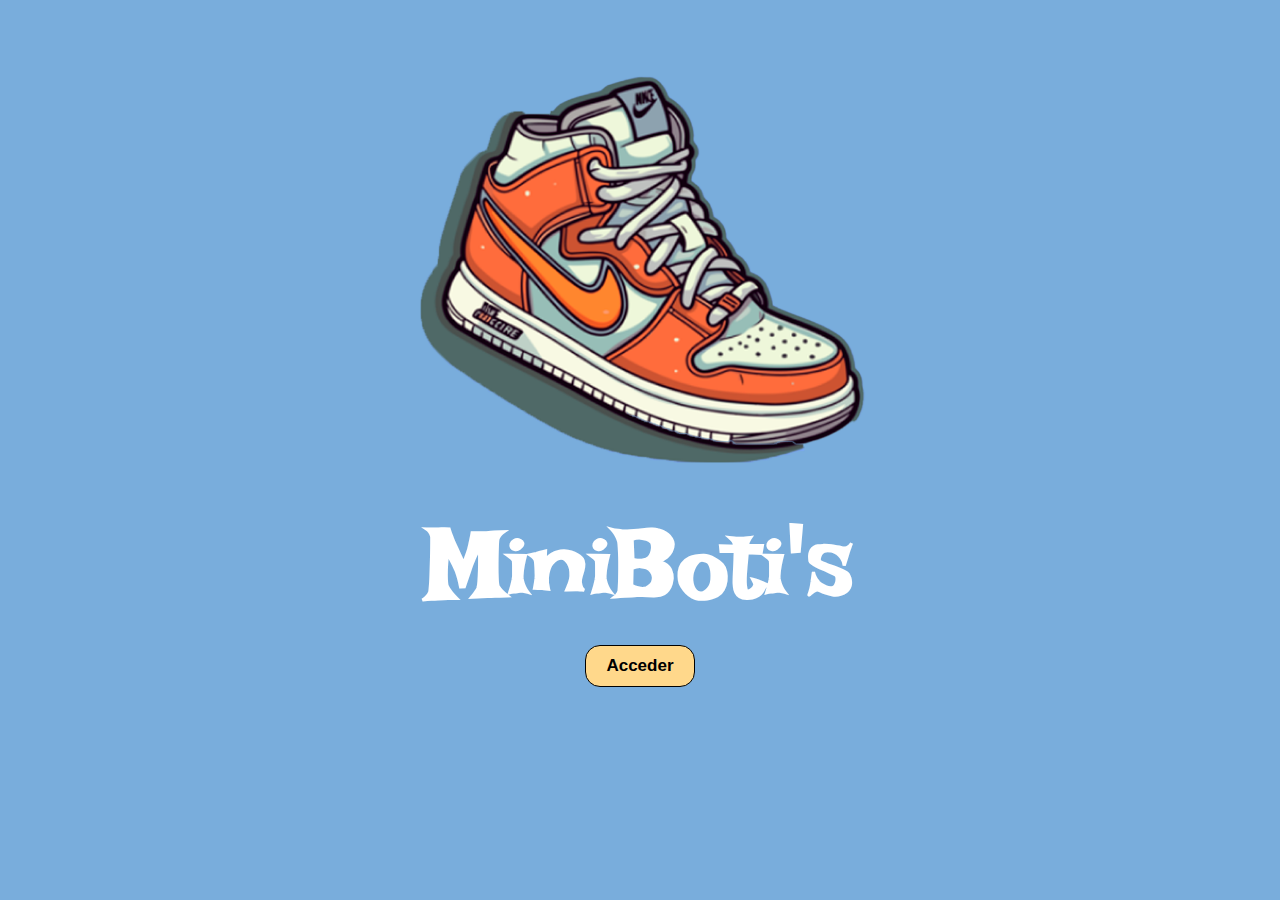
<file: index.html>
<!DOCTYPE html>
<html lang="en" class="acceso">
<head>
    <meta charset="UTF-8">
    <meta name="viewport" content="width=device-width, initial-scale=1.0">
    <link rel="shortcut icon" href="assets/img/logo.png" type="image/x-icon">
    <link rel="stylesheet" href="estilos.css">
    <title>MiniBoti's</title>
</head>
<body>
    <main class="acceso">
        <img src="assets/img/logo.png" alt="logo" id="logo-index">
        <h1 id="titulo-index">MiniBoti's</h1>
        <form action="pages/inicio_sesion.html">
            <input type="submit" value="Acceder" id="acceder">
        </form>
    </main>
</body>
</html>
</file>
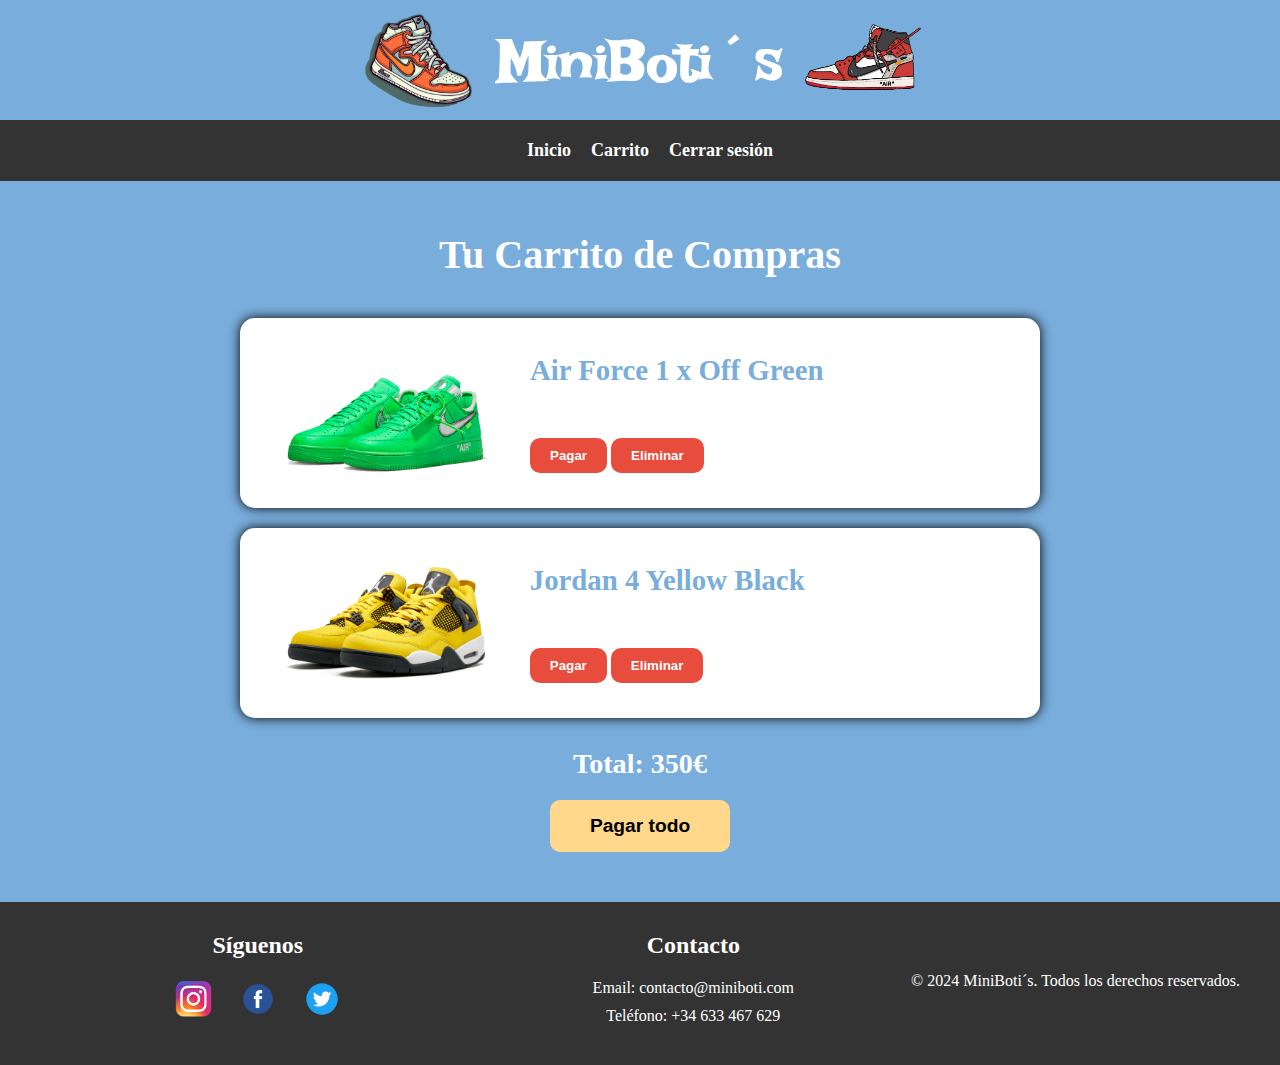
<file: pages/carrito.html>
<!DOCTYPE html>
<html lang="en">
<head>
    <meta charset="UTF-8">
    <meta name="viewport" content="width=device-width, initial-scale=1.0">
    <link rel="stylesheet" href="../estilos.css">
    <title>Carrito - MiniBoti's</title>
</head>
<body>
    <!-- Header -->
    <header class="header_menu">
        <img src="../assets/img/logo.png" alt="logo" id="logo1">
        <h1>MiniBoti´s</h1>
        <img src="../assets/img/logo2.png" alt="logo2" id="logo2">
    </header>

    <!-- Navegación -->
    <nav class="nav">
        <ul class="nav__list">
            <li class="nav__item">
                <a href="menu.html" class="nav__link">Inicio</a>
            </li>
            <li class="nav__item">
                <a href="carrito.html" class="nav__link">Carrito</a>
            </li>
            <li class="nav__item">
                <a href="inicio_sesion.html" class="nav__link">Cerrar sesión</a>
            </li>
        </ul>
    </nav>

    <!-- Main Content - Carrito -->
    <main class="carrito">
        <section class="carrito__section">
            <h2 class="carrito__titulo">Tu Carrito de Compras</h2>
            
            <!-- Contenedor de Productos en el Carrito -->
            <div class="carrito__container">
                <!-- Ejemplo de un artículo en el carrito -->
                <article class="carrito__producto">
                    <img src="../assets/img/producto1b.png" alt="producto1" class="carrito__img">
                    <div class="carrito__info">
                        <h3>Air Force 1 x Off Green</h3>
                        <p>Cantidad: 1</p>
                        <p>Precio: 180€</p>
                        <button class="carrito__boton">Pagar</button>
                        <button class="carrito__boton">Eliminar</button>
                    </div>
                </article>

                <!-- Añadir más artículos al carrito como este -->
                <article class="carrito__producto">
                    <img src="../assets/img/producto2.png" alt="producto2" class="carrito__img">
                    <div class="carrito__info">
                        <h3>Jordan 4 Yellow Black</h3>
                        <p>Cantidad: 1</p>
                        <p>Precio: 170€</p>
                        <button class="carrito__boton">Pagar</button>
                        <button class="carrito__boton">Eliminar</button>
                    </div>
                </article>
            </div>

            <!-- Total y botón de comprar -->
            <div class="carrito__total">
                <h3>Total: 350€</h3>
                <button class="carrito__comprar">Pagar todo</button>
            </div>
        </section>
    </main>

    <!-- Footer -->
    <footer class="footer">
        <div class="footer__container">
            <div class="footer__socials">
                <h3>Síguenos</h3>
                <ul class="footer__social-list">
                    <li class="footer__social-item">
                        <a href="https://www.instagram.com" class="footer__social-link" target="_blank">
                            <img src="../assets/img/instagram.png" alt="Instagram" class="footer__social-icon">
                        </a>
                    </li>
                    <li class="footer__social-item">
                        <a href="https://www.facebook.com" class="footer__social-link" target="_blank">
                            <img src="../assets/img/facebook.png" alt="Facebook" class="footer__social-icon">
                        </a>
                    </li>
                    <li class="footer__social-item">
                        <a href="https://www.twitter.com" class="footer__social-link" target="_blank">
                            <img src="../assets/img/twitter.png" alt="Twitter" class="footer__social-icon">
                        </a>
                    </li>
                </ul>
            </div>

            <div class="footer__contact">
                <h3>Contacto</h3>
                <ul class="footer__contact-list">
                    <li>Email: <a href="mailto:contacto@miniboti.com">contacto@miniboti.com</a></li>
                    <li>Teléfono: +34 633 467 629</li>
                </ul>
            </div>

            <div class="footer__copyright">
                <p>&copy; 2024 MiniBoti´s. Todos los derechos reservados.</p>
            </div>
        </div>
    </footer>
</body>
</html>
</file>
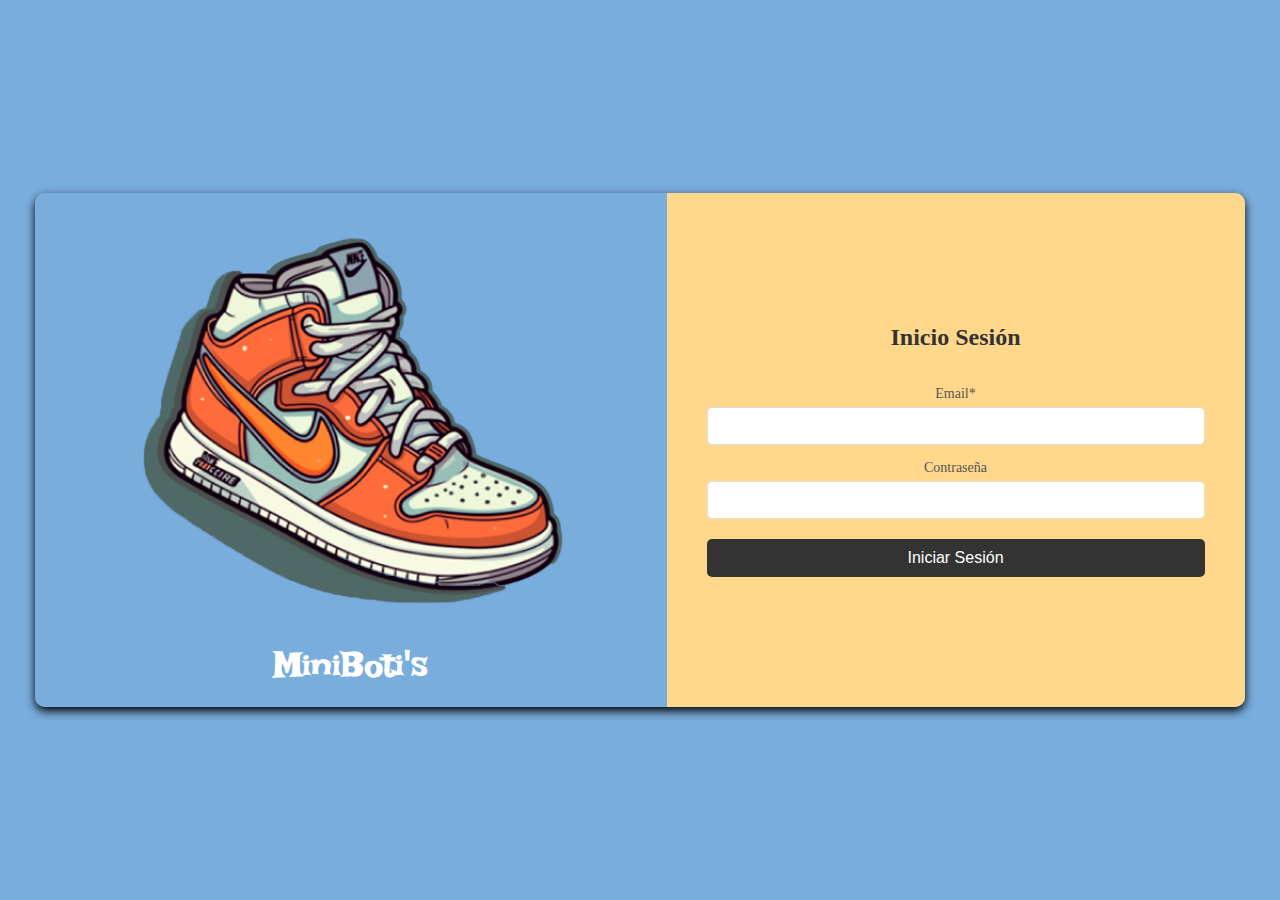
<file: pages/inicio_sesion.html>
<!DOCTYPE html>
<html lang="en" id="inicio-sesion">
<head>
    <meta charset="UTF-8">
    <meta name="viewport" content="width=device-width, initial-scale=1.0">
    <link rel="shortcut icon" href="../assets/img/logo.png" type="image/x-icon">
    <link rel="stylesheet" href="../estilos.css">
    <title>MiniBoti's</title>
</head>
<body id="body-inicio-sesion">
    <main id="main-inicio-sesion">
        <section id="lateral">    
            <img src="../assets/img/logo.png" alt="logo" id="logo-inicio-sesion">
            <h1 id="titulo-inicio-sesion">MiniBoti's</h1>
        </section>
        <section id="sesion">
            <h1>Inicio Sesión</h1>
            <form action="menu.html">
                <label for="email">Email*</label>
                <input type="email" name="email" id="email" required>
                <label for="password">Contraseña</label>
                <input type="password" name="password" id="password" required minlength="6">
                <input type="submit" value="Iniciar Sesión">
            </form>
        </section>
    </main>
</body>
</html>
</file>
<file: estilos.css>
@font-face {
    font-family: "Irish-Grover";
    src: url("assets/fonts/IrishGrover-Regular.ttf") format(truetype);
    font-weight: normal;
    font-size: normal;

}
* {
    margin: 0px;
    padding: 0px;
    box-sizing: border-box;
    
}
:root {
    --padding-container: 80px 0;
    --color-primario: #79ADDC;
    --color-seconday: #FFD88B;
    --color-grisecillo:#D0D9E0;
    --align-title: center;
    --box-shadow: 0 0 12px rgba(0, 0, 0, 1);
}
.acceso {
    display: flex;
    flex-direction: column;
    align-items: center;
    justify-content: center;
    text-align: center;
    background-color: var(--color-primario);
}
#logo-index {
    margin-top: 50px;
    width: 500px;
    margin-bottom: 20px;
}
#titulo-index {
    color: white;
    font-size: 100px;
    font-family: Irish-Grover;
}
#acceder {
    border-radius: 15px;
    color: black;
    background-color: var(--color-seconday);
    border: 1px solid black;
    padding: 10px 20px;
    font-size: 17px;
    font-weight: bold;
    margin-top: 20px;
    cursor: pointer;
}


#inicio-sesion,#body-inicio-sesion {
    height: 100%;
    margin: 0;
    display: flex;
    align-items: center;
    justify-content: center;
    background-color: var(--color-primario); 
}

#main-inicio-sesion {
    display: flex;
    box-shadow: 0 4px 10px rgba(0, 0, 0, 2);
    background-color: var(--color-primario);
    border-radius: 10px;
    overflow: hidden;
}

#lateral {
    display: flex;
    flex-direction: column;
    align-items: center;
    justify-content: center;
    background-color: var(--color-primario);
    color: white;
    padding: 20px;
}

#logo-inicio-sesion {
    width: 80%;
    margin-bottom: 20px;
}

#titulo-inicio-sesion {
    font-size: 36px;
    font-family: Irish-Grover, sans-serif;
    text-align: center;
}

#sesion {
    display: flex;
    flex-direction: column;
    justify-content: center;
    width: 60%;
    padding: 40px;
    background-color: var(--color-seconday);
}

#sesion h1 {
    font-size: 24px;
    margin-bottom: 20px;
    color: #333;
    text-align: center;
}

form label {
    display: block;
    margin-top: 15px;
    font-size: 14px;
    color: #555;
    text-align: center;
}

form input[type="email"],
form input[type="password"] {
    width: 100%;
    padding: 10px;
    margin-top: 5px;
    border: 1px solid #ddd;
    border-radius: 5px;
    font-size: 14px;
}

form input[type="submit"] {
    width: 100%;
    padding: 10px;
    margin-top: 20px;
    font-size: 16px;
    color: white;
    background-color: #333;
    border: none;
    border-radius: 5px;
    cursor: pointer;
}

form input[type="submit"]:hover {
    background-color: #555;
}

/*Pagina menu*/
.header_menu{
    background-color: var(--color-primario);
    display: flex;
    align-items: center;
    justify-content: center;
}
.header_menu img{
    width: 120px;
    
}
.header_menu h1{
    font-family: Irish-Grover;
    font-size: 60px;
    padding: 20px;
    color: white;
}
.nav {
    display: flex;
    justify-content: center;  
    align-items: center; 
    background-color: #333; 
    padding: 20px 0; 
}

.nav__list {
    list-style: none;
    display: flex;
    margin: 0;
    padding: 0;
}

.nav__item {
    margin-left: 20px;
}

.nav__link {
    color: white;
    text-decoration: none;
    font-size: 18px;
    font-weight: bold;
    transition: color 0.3s ease;
}

.nav__link:hover {
    color: #b78a31; 
    text-decoration: underline;
}
/*Final del header*/


/* Estilos para el Footer */
.footer {
    background-color: #333;  
    color: white;  
    padding: 20px 0;
    text-align: center;
}

.footer__container {
    display: flex;
    justify-content: space-around; 
    align-items: flex-start; 
    max-width: 1200px;
    margin: 0 auto;
    flex-wrap: wrap;  
}

.footer__socials,
.footer__contact {
    flex: 1;  
    padding: 10px;
}

.footer__socials h3,
.footer__contact h3 {
    font-size: 1.5rem;
    margin-bottom: 20px;
    color: white;
}

.footer__social-list,
.footer__contact-list {
    list-style: none;
    padding: 0;
    margin: 0;
}

.footer__social-item {
    display: inline-block;
    margin: 0 10px;
}

.footer__social-link {
    display: block;
    width: 40px; 
    height: 40px;
}

.footer__social-icon {
    width: 100%;
    height: 100%;
    object-fit: contain;
}

.footer__contact-list li {
    font-size: 1rem;
    margin: 10px 0;
}

.footer__contact-list a {
    color: white;
    text-decoration: none;
}

.footer__contact-list a:hover {
    text-decoration: underline;
}

.footer__copyright {
    margin-top: 50px;
    font-size: 1rem;
    color: white;
}
/*Final del footer*/
.productos{
    background-color: var(--color-primario);    
}
.productos__titulo {
    font-size: 2.5rem;
    font-weight: bold;
    color: white;  
    text-align: center;
    padding-top: 25px;
    text-transform: uppercase;  
}

.producto__card{
    margin-top: 50px;
    margin-bottom: 60px;
    width: 27%;
    background-color: #fff;
    box-shadow: var(--box-shadow);
    border-radius: 15px;
}
.productos img{
    margin: 20px auto;
    display: block;
    height: 300px;
    padding: 30px;
    object-fit: cover;
    
}
.productos__texts{
    padding: 30px 20px 40px;
}
.productos h3{
    font-size: 2rem;
    text-align: center;
    color: var(--color-primario);
    font-weight: bold;
}
.productos ul li{
    list-style:none;
    text-align: center;
    font-size: 16px;
    margin: 20px 0;
    font-weight: bold;
}
.productos a{
    display: block;
    background-color: var(--color-seconday);
    padding: 15px 0;
    text-align: center;
    text-decoration: none;
    color: black;
    border-radius: 30px;
    font-weight: bold;
    font-size: 20px;
}
.productos a:hover{
    color: white;
    background-color: #b78a31;
    box-shadow: var(--box-shadow);
}
.productos__cards{
    display:flex ;
    flex-wrap: wrap;
    justify-content: space-evenly;
}
.producto__img {
    width: 100%; 
    height: 300px;
}
.producto__card:nth-child(1) .producto__img:hover {
    content: url("assets/img/producto1.webp");
}
.producto__card:nth-child(2) .producto__img:hover {
    content: url("assets/img/producto2b.webp");
}
.producto__card:nth-child(3) .producto__img:hover {
    content: url("assets/img/producto3b.jpg");
}
.producto__card:nth-child(4) .producto__img:hover {
    content: url("assets/img/producto4.png");
}
.producto__card:nth-child(5) .producto__img:hover {
    content: url("assets/img/producto5.webp"); 
}
.producto__card:nth-child(6) .producto__img:hover {
    content: url("assets/img/producto6.webp"); 
}


/* Estilos para productos */
.productos-section {
    display: flex;
    justify-content: center; 
    align-items: center;     
    min-height: 60vh;       
    background-color: var(--color-primario); 
}

.productos-content {
    display: flex;
    max-width: 1200px;  
    background-color: #fff; 
    padding: 30px; 
    border-radius: 15px; 
    box-shadow: var(--box-shadow);  
}

/* Estilo para el texto */
.productos-texto {
    display: flex;      
    align-items: center;
    flex-direction: column;  
    justify-content: center;  
    text-align: center;  
}

.productos-texto h2 {
    font-size: 2rem;
    font-weight: bold;
    color: #333; 
    margin-bottom: 20px;
}

.productos-texto p {
    font-size: 1rem;
    line-height: 1.5;
    color: #555;
}


.productos-texto a {
    background-color: var(--color-seconday);
    width: 300px; 
    margin-top: 30px;
    padding: 10px;
    text-decoration: none;
    color: black;
    border-radius: 30px;
    font-weight: bold;
    font-size: 15px;
}

.productos-texto a:hover {
    background-color: #b78a31; 
    color: white;
}

.productos-imagen {
    display: flex;
    flex-direction: column;  
    width: 800px;
    gap: 10px; 
}

.productos-imagen-group {
    display: flex;
    justify-content: space-evenly;
}

.productos-imagen-group img {
    width: 15%;  
}


/*Pagina carrito*/
.carrito__section {
    padding: 50px;
    text-align: center;
    background-color: var(--color-primario);
    color: white;
}

.carrito__titulo {
    font-size: 2.5rem;
    font-weight: bold;
    margin-bottom: 40px;
}

.carrito__container {
    display: flex;
    flex-direction: column;
    align-items: center;
    gap: 20px;
}

.carrito__producto {
    display: flex;
    align-items: center;
    width: 80%;
    max-width: 800px;
    background-color: white;
    padding: 20px;
    border-radius: 15px;
    box-shadow: var(--box-shadow);
}

.carrito__img {
    width: px;
    height: 150px;
    object-fit: cover;
    margin-right: 20px;
}

.carrito__info {
    text-align: left;
    flex: 1;
}

.carrito__info h3 {
    font-size: 1.8rem;
    color: var(--color-primario);
}

.carrito__info p {
    font-size: 1rem;
    margin: 5px 0;
}

.carrito__boton {
    padding: 10px 20px;
    background-color: #e74c3c;
    color: white;
    border: none;
    border-radius: 10px;
    cursor: pointer;
    font-weight: bold;
    transition: background-color 0.3s ease;
}

.carrito__boton:hover {
    background-color: #c0392b;
}

.carrito__total {
    margin-top: 30px;
    font-size: 1.5rem;
    color: white;
}

.carrito__comprar {
    padding: 15px 40px;
    background-color: var(--color-seconday);
    color: black;
    font-size: 1.2rem;
    font-weight: bold;
    border: none;
    border-radius: 10px;
    cursor: pointer;
    transition: background-color 0.3s ease;
    margin-top: 20px;
}

.carrito__comprar:hover {
    background-color: #b78a31;
    color: white;
}
</file>
